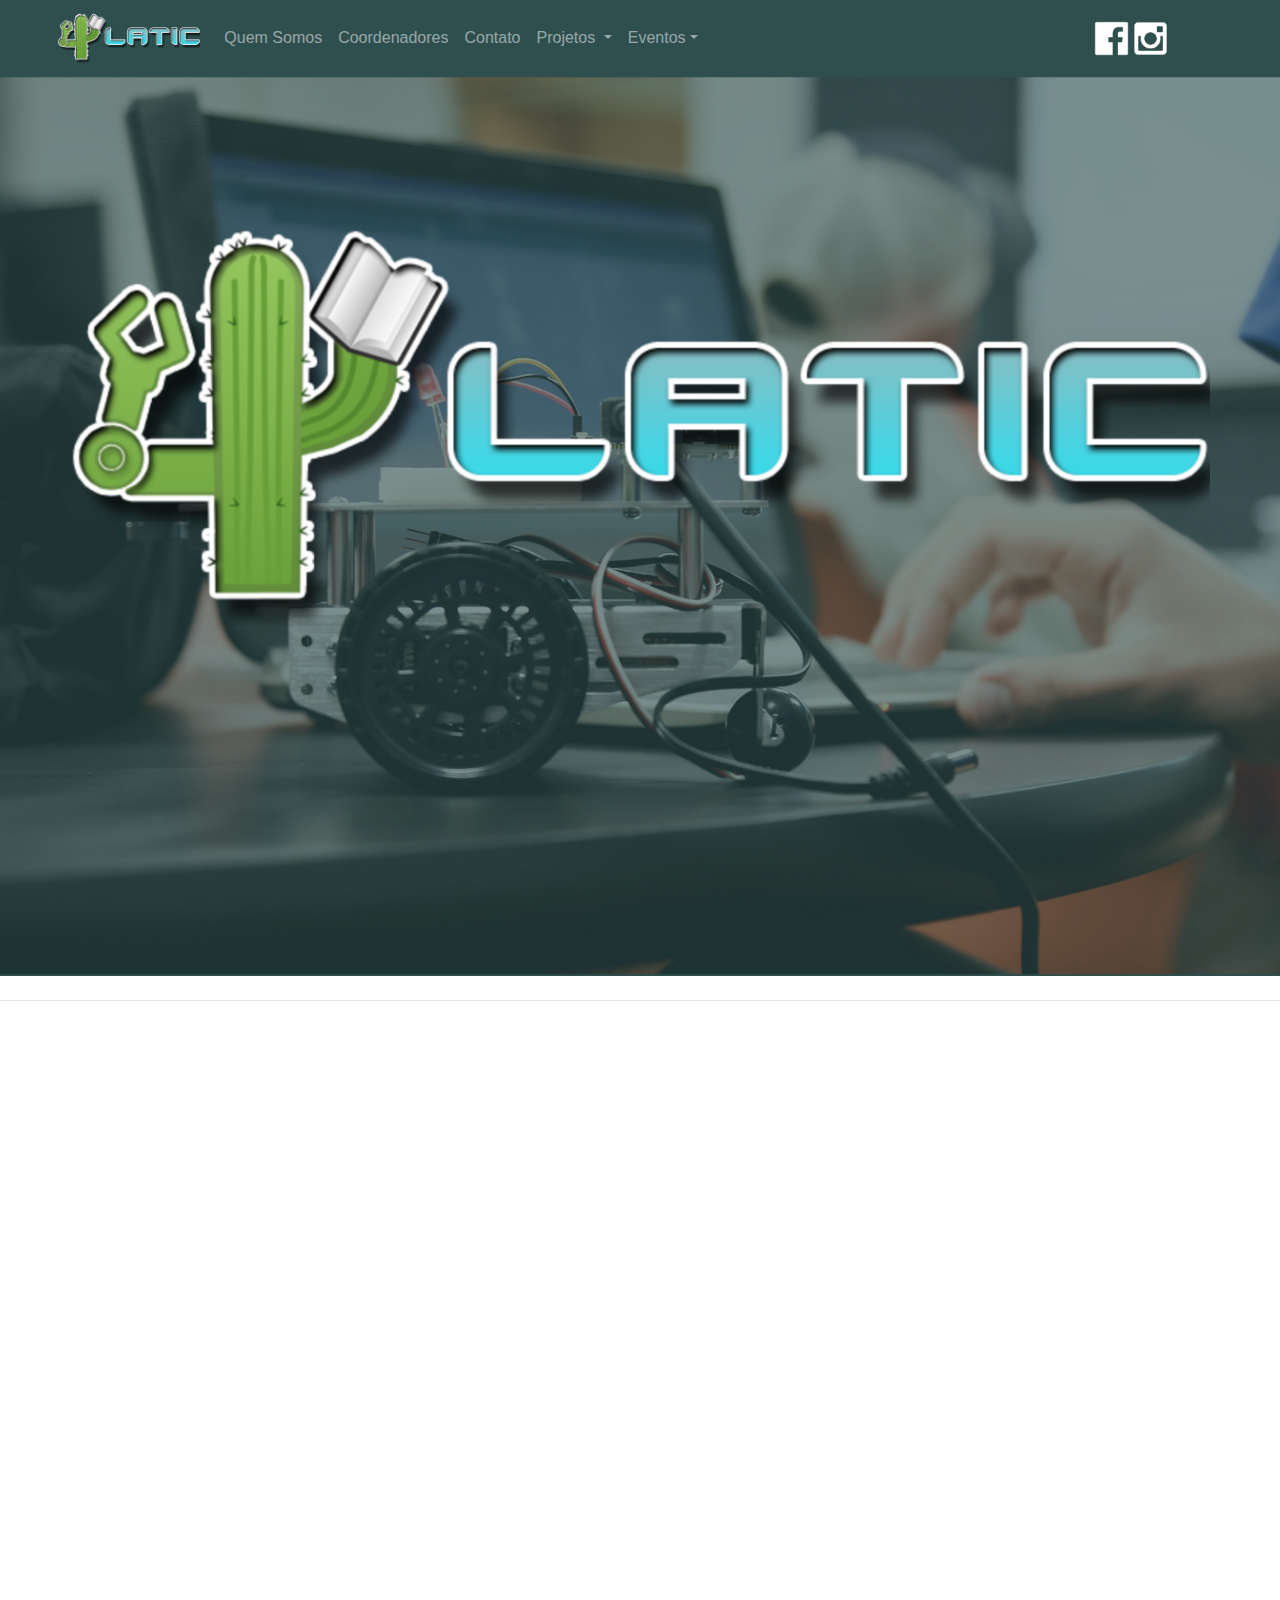
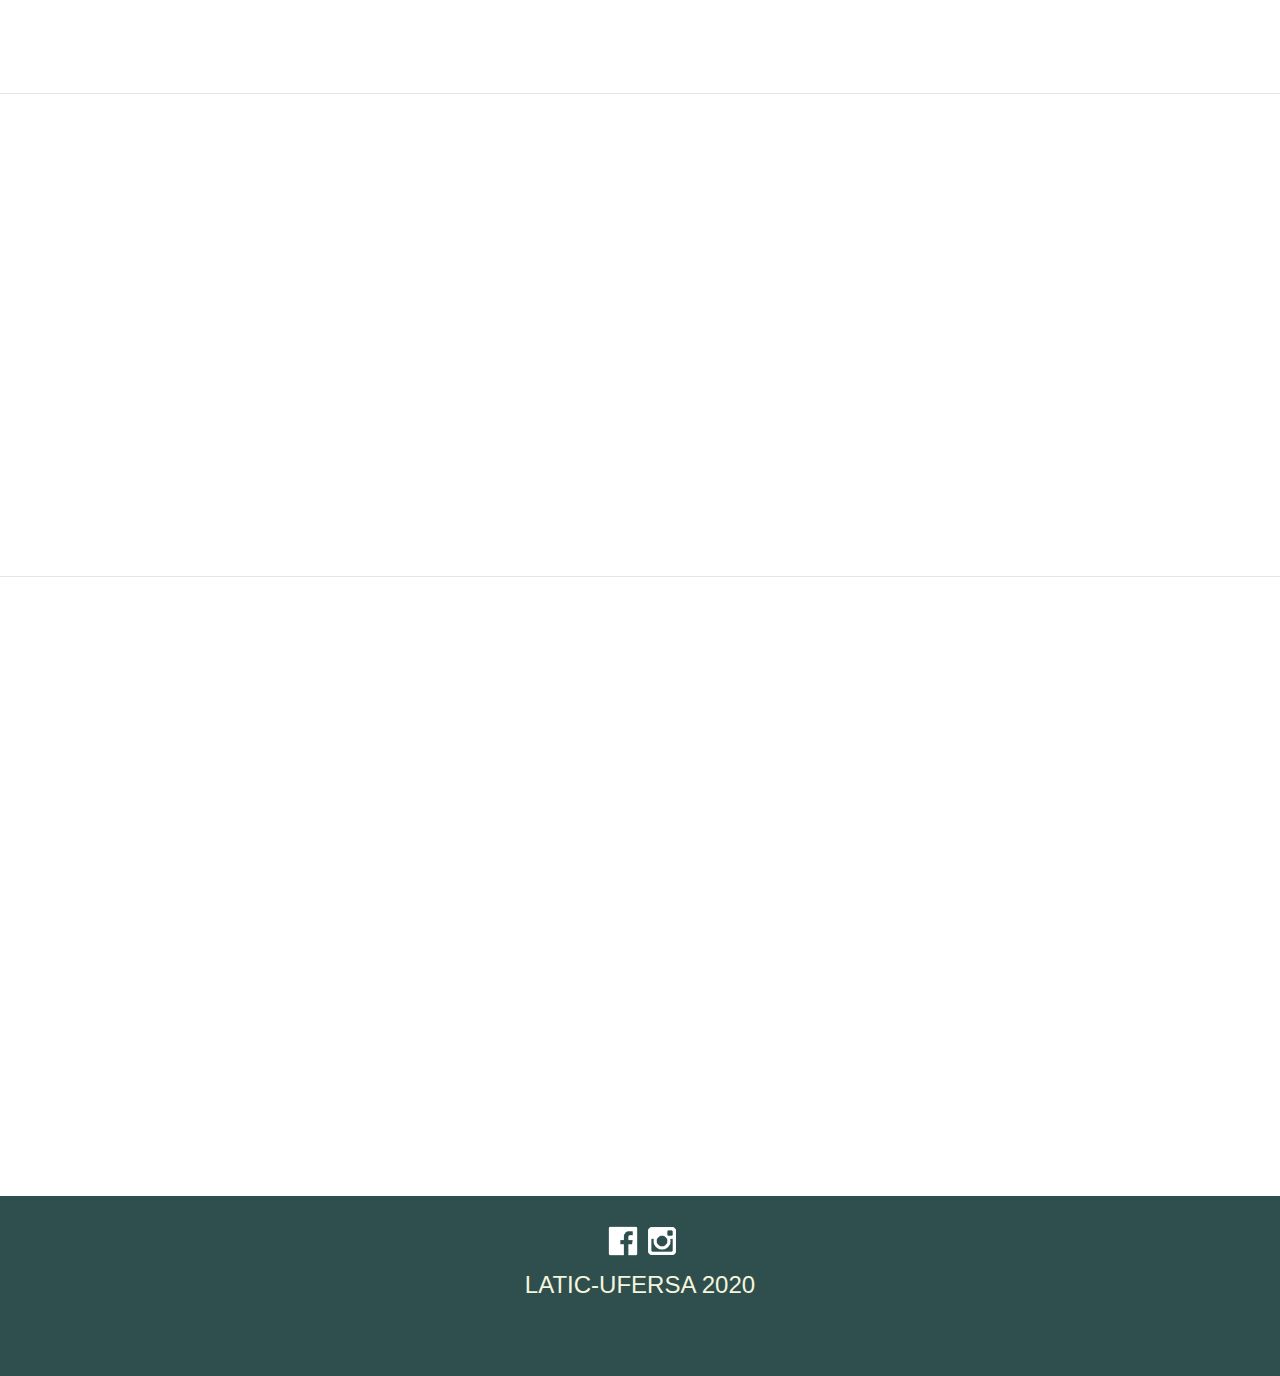
<file: index.html>
<!doctype html>
<html lang="pt-br">
  <head>
    <!-- Required meta tags -->
    <meta charset="utf-8">
    <meta name="viewport" content="width=device-width, initial-scale=1, shrink-to-fit=no">

    <!-- Bootstrap CSS -->
    <link rel="stylesheet" href="css/bootstrap.css" >
    <link rel="stylesheet" href="css/style.css" >
    <!--Fonte-->

    <title>LATIC-UFRSA</title>
  </head>
  <body>
    

                      <!--Menum-->
            <nav class="navbar navbar-expand-lg navbar-dark  sticky-top menu "  style="background-color: #2f4f4f ;">
              <div class="container ">
                <button class="navbar-toggler" type="button" data-toggle="collapse" data-target="#meuNavbar">
                  <samp class="navbar-toggler-icon"></samp>
                </button>
                             
                  <a class="navbar-brand" href="index.html">
                <img src="imagens/logo.png" width="" height="50" alt="">
                </a>
                
                <div class="collapse navbar-collapse " id="meuNavbar">
                  <ul class="navbar-nav mr-auto"> 
                    <li class="nav-item">
                      <a class="nav-link  " href="#quemSomos">Quem Somos</a>
                    </li>
                    <li class="nav-item">
                      <a class="nav-link  " href="#coordenadores">Coordenadores</a>
                    </li>
                    <li class="nav-item">
                      <a class="nav-link   " href="#contato">Contato </a>
                    </li>

                    <li class="nav-item dropdown">

                      <a class="nav-link dropdown-toggle" href="#" id="navbarDropdown" role="button" data-toggle="dropdown" aria-haspopup="true" aria-expanded="false">
                        Projetos
                      </a>

                      <div class="dropdown-menu" aria-labelledby="navbarDropdown">

                        <a class="dropdown-item" href="projetoDePpesquisa.html">Projetos de Pesquisa</a>
                        <div class="dropdown-divider"></div>
                        <a class="dropdown-item" href="ProjetosEProgramasDeExtensao.html">Projetos e Programas de Extensão</a>

                      </div>
                    </li>

                    <li class="nav-item dropdown">

                      <a class="nav-link dropdown-toggle" href="#" id="navbarDropdown" role="button" data-toggle="dropdown" aria-haspopup="true" aria-expanded="false" >Eventos</a>
                      
                      <div class="dropdown-menu" aria-labelledby="navbarDropdown">

                        <a class="dropdown-item" href="WebinarLATIC.html">Webinar LATIC</a>
                        
                        <div class="dropdown-divider"></div>
                        <a class="dropdown-item " href="https://doity.com.br/i-encontro-de-robtica-educacional-do-rn">I Encontro de Robótica Educacional do RN </span></a>
                      </div>

                    </li>
                  </ul>
                  
                </div>

                <div class="redes" >
                    <a href="https://www.facebook.com/latic.ufersa.7"> <img src="imagens/rede/facebook.png" height="35" alt="" style="margin-left: 105px;"></a>
                    <a href="https://www.instagram.com/laticufersa/"> <img src="imagens/rede/instagram.png" height="35" alt=""></a>
                
                  </div>
            </div>
            <hr class="my-4">
            </nav>
              <!--Final Menum-->

              <!--img Principal-->
            <main class="fundoImg" >
                            
              <div class="container ">
                <div class="row d-flex justify-content-center">
                <img src="imagens/logo.png" class="espaco anime img-fluid" height="10" alt="">
              <!--img src="imagens/altaQualidade.png" class="img-fluid trans"  height="20" alt="Imagem responsiva"-->
            </div>
            </div>
          </main>
            
              <!--Slide-->
       <!-- <div id="carousellatic" class=" carousel slide  " style="background-color: #666666;" data-ride="carousel">
          
          <ol class="carousel-indicators">
            <li data-target="#carousellatic" data-slide-to="0" class="active"></li>
            <li data-target="#carousellatic" data-slide-to="1"></li>
            <li data-target="#carousellatic" data-slide-to="2"></li>
          </ol>

          <div class="carousel-inner " align="center">

            <div class="carousel-item active ">
              <img src="imagens/Slide/slide1.jpg" class="img-fluid d-block">
            </div>


            <div class="carousel-caption d-none d-md-block">

              <h3>LATIC-UFRSA</h3>
              <p></p>
            
            </div>

            <div class="carousel-item">
              <img src="imagens/Slide/slide2.jpg"  class="img-fluid d-block">
            </div>

            <div class="carousel-item">
              <img src="imagens/Slide/slide3.jpg" class="img-fluid d-block">
            </div>

          </div>

          <a class="carousel-control-prev" href="#carousellatic" role="button" data-slide="prev">
           
            <span class="carousel-control-prev-icon"></span>
            <span class="sr-only">Anterior</span>
          
          </a>
          <a class="carousel-control-next" href="#carousellatic" role="button" data-slide="next">

            <span class="carousel-control-next-icon "></span>
            <span class="sr-only ">Avançar</span>

          </a>

        </div>
       
   <main> -->
    
        <!--Robotica ecucacional-->
      
      
   <!-- <div class="formatoRoboticaImg">
        <div id="roboticaEd" class=" formatoRobotica container anime  ">
         
          <div class="row ">

            <div class="col-lg-7">
              <H3 align="center">Robótica educacional</H3>
              <p>It is a long established fact that a reader will be distracted by the readable content of a page when looking at its layout. The point of using Lorem Ipsum is that it has a more-or-less normal distribution of letters, as opposed to using 'Content here, content here', making it look like readable English. Many desktop publishing packages and web page editors now use Lorem Ipsum as their default model text, and a search for 'lorem ipsum' will uncover many web sites still in their infancy. Various versions have evolved over the years, sometimes by accident, sometimes on purpose (injected humour and the like).</p>
            </div>

          </div>
          
        </div>
      </div> -->
      

        <hr class="my-4" >

          <!--Quem somos-->
        <div id="quemSomos" class="container anime espacoo ">
          <H3 class=" text-center ">Quem Somos</H3>
          <div class="row my-5 d-flex justify-content-center">

            <div class="col-lg-5 " >
              <a class="d-flex justify-content-center"><img  src="imagens/cactor.png" width="300"/></a>
            </div>
            
            <div class="col-lg-5 my-5 text-center" >
              <p class="text-left">O Laboratório de Tecnologias Educacionais e Assistivas (LATIC) da Universidade Federal Rural do Semi Árido (UFERSA), Centro Multidisciplinar de Angicos (CMA) é parte integrante do Grupo de Estudos e Pesquisas em Educação, Inovação, Tecnologia e Acessibilidade (EITA). Composto por alunos graduandos dos Cursos de Licenciatura em Pedagogia, Licenciatura em Computação e Informática, Bacharelados de Ciência e Tecnologia e Sistemas de Informação da UFERSA, CMA e constitui-se espaço formativo, visando a melhoria na qualidade da aprendizagem e aperfeiçoamento de métodos e processos de ensino, através de reflexões sobre a prática diária, estudos, reflexões e, compartilhamento de experiências e conhecimentos</p>
              <a href="#" class="btn btn-info " data-toggle="modal" data-target="#quemsm">Saiba Mais</a>
            </div>
            
          </div>
        </div>

        <!--Fim quem somos-->

       

        

        <hr class="my-4" >

      <!-- prof-->
        <div class="container anime  my-4" id="coordenadores" >    

          <div>
            <a class="d-flex justify-content-center anime" >
              <h3>Coordenadores</h3>
            </a>
          </div>
          
          <div class="row my-5 d-flex justify-content-center text-center " >
            
            <div class="col-lg-3   ">
              <img class="rounded-circle" src="imagens/Akinara.gif" alt="Generic placeholder image" width="150" height="150"> 
              <h2 >AKYNARA BURLAMAQUI</h2>
              <div class="d-flex justify-content-center mb-5 " >
                <a href="#" class="btn btn-info " data-toggle="modal" data-target="#AKYNARA">Saiba Mais</a>
              </div>
            </div>

            <div class="col-lg-3 ">
               <img class="rounded-circle" src="imagens/Samu.jpg" alt="Generic placeholder image" width="150" height="150"> 
              <h2 >SAMUEL AZEVEDO</h2>
              <div class="d-flex justify-content-center mb-5 " >
                <a href="#" class="btn btn-info " data-toggle="modal" data-target="#SAMUEL">Saiba Mais</a>
              </div>
              
            </div>
          
          </div>
         
        </div> 
        <hr class="my-4" >
        <!--fim-->

        <!--contatos-->

        <div id="contato" class="container anime mt-5">
            <div class="row">
                <div class="col-lg-12 text-center">
                    <h3 class="mb-5 mt-3">Contato</h3>
                </div>
                 
              </div>

              <div class="row">
                <div class="col-lg-5">
                  
                  <div class="row">
                    <div class="col-2 ">
                      <img src="imagens/Contatos/4202011emailgmaillogomailsocialsocialmedia-115677_115624.svg" alt="e-mail" width="50" class="rounded mx-auto d-block img-fluid">
                    </div>
    
                    <div class="col-lg-2">
                      <h4>latic.ufersa@gmail.com</h4>
                    </div>
                  </div>
    
                  <div class="row ">
                    <div class="col-2 ">
                      <img src="imagens/Contatos/tele.svg" alt="" width="50">
    
                    </div>
                    <div class="col-lg-8">
                      <h4>Telefone: (84) 3317-8224 </h4>
                      <h5 class="ml-2"> Ramal: 2036</h5>
                    </div>
                    
                  </div>
    
                  <div class="row">
                    <div class="col-2">
                      <img src="imagens/Contatos/map2.svg" alt="" width="50">
    
                    </div>
    
                    <div class="col-lg-8">
                      <h4>                  
                        R. Gamaliel Martins Bezerra </h4>
                        <h5> Angicos - RN 59515-000</h5>
                      
                    </div>
                  </div>
                </div>

                <div class="col-lg ">
                  <div class="mapWrapper">
                    <div class="overlay" onClick="style.pointerEvents='none'"></div>
                    <iframe src="https://www.google.com/maps/embed?pb=!1m18!1m12!1m3!1d3970.402069532674!2d-36.61250628523349!3d-5.6548362959008935!2m3!1f0!2f0!3f0!3m2!1i1024!2i768!4f13.1!3m3!1m2!1s0x7b0fe20c0068be9%3A0x734932d99713ccfc!2sR.%20Gamaliel%20Martins%20Bezerra%2C%20Angicos%20-%20RN%2C%2059515-000!5e0!3m2!1spt-BR!2sbr!4v1593023055414!5m2!1spt-BR!2sbr" width="800" height="600" frameborder="0" style="border:0;" allowfullscreen="" aria-hidden="false" tabindex="0"></iframe>                  </div> <!-- end .mapWrapper-->
                </div>

              </div>

              

              
              

        </div>

        <!--Fim contatos-->
        
      <!--Roda pé-->
     <footer class="rodape">
      
       <div class="logoRoda " align="center">
         <a href="https://www.facebook.com/latic.ufersa.7"> <img src="imagens/rede/facebook.png" alt=""></a>
         <a href="https://www.instagram.com/laticufersa/"> <img src="imagens/rede/instagram.png" alt=""></a>
          <h4 >LATIC-UFERSA  2020 </h4>
       </div>

     </footer>
     <!--Fim do roda pé-->
    
     <!-- Modal -->

     <!--Quem Somos-->
     <div class="modal fade" id="quemsm" tabindex="-1" role="dialog"> 
       <div class="modal-dialog modal-lg" role="document">
         <div class="modal-content">

          <div class="modal-header ">
            <h5 class="modal-title ">Quem Somos</h5>
            <button type="button" class="close" data-dismiss="modal">
              <span>&times;</span>
            </button>
          </div>

          <div class="modal-body">
            <p class="text-justify">O Laboratório de Tecnologias Educacionais e Assistivas (LATIC) da Universidade Federal Rural do Semi Árido (UFERSA), Centro Multidisciplinar de Angicos (CMA) é parte integrante do Grupo de Estudos e Pesquisas em Educação, Inovação, Tecnologia e Acessibilidade (EITA). Composto por alunos graduandos dos Cursos de Licenciatura em Pedagogia, Licenciatura em Computação e Informática, Bacharelados de Ciência e Tecnologia e Sistemas de Informação da UFERSA, CMA e constitui-se espaço formativo, visando a melhoria na qualidade da aprendizagem e aperfeiçoamento de métodos e processos de ensino, através de reflexões sobre a prática diária, estudos, reflexões e, compartilhamento de experiências e conhecimentos. Nosso laboratório nasce de uma abordagem interdisciplinar, articulando pesquisas nas áreas de Educação, Computação, Informática e Engenharia e tem como objeto de investigação as tecnologias digitais da informação e comunicação nos processos de ensino e de aprendizagem, em seus diferentes níveis e modalidades (desde a Educação Infantil a Ensino Universitário), direcionando suas ações em torno de estudos acerca da aquisição das linguagens midiáticas e tecnológicas em um contexto criativo, de inovação e de acessibilidade, reconhecendo a integralidade e protagonismo dos  educandos e suas  diversidades (físicas, mentais, sociais, econômicas e culturais),as quais compõem os espaços educativos e público investigado. O LATIC abarca projetos de pesquisa e extensão que atende, em especial, o município de Angicos e as cidades adjacentes contando com a parceria das respectivas prefeituras e secretarias de educação, professores, bem como pesquisadores de outros laboratórios parceiros, como a rede de laboratórios NatalNet, Laboratório TEAM e LAR da Universidade Federal do Rio Grande do Norte (UFRN).
            </p>

          </div>

          <div class="modal-footer">
            <button type="button" class="btn btn-danger" data-dismiss="modal">Fechar</button>
          </div>

         </div>
       </div>
     </div>

      <!--Fim Quem Somos-->

       <!--Fundadores--> 
       <!--Akinara-->    
     <div class="modal fade" id="AKYNARA" tabindex="-1" role="dialog"> 
      <div class="modal-dialog modal-ls" role="document">
        <div class="modal-content">
         <div class="modal-header ">
           <h5 class="modal-title ">AKYNARA BURLAMAQUI</h5>
           <button type="button" class="close" data-dismiss="modal">
             <span>&times;</span>
           </button>
         </div>

         <div class="modal-body">

           <div class="row">

            <div class=" col text-center">
               <img class="rounded-circle mb-3" src="imagens/Akinara.gif" alt="Generic placeholder image" width="150" height="150"> 
               <h5>AKYNARA BURLAMAQUI</h5>
               <p class="text-left">
                Pedagoga (Centro de Educação, UFRN, 2002). Mestre em Educação pelo Programa de Pós Graduação em Educação da UFRN (2010). Doutora em Educação pelo Programa de Pós Graduação em Educação da UFRN (2014) .Professora Adjunta da Universidade Federal Rural do Semi-Árido (UFERSA, Centro Multidisciplinar de Angicos). Professora do Programa de Pós-Graduação em Inovação em Tecnologias Educacionais (IMD- UFRN). Coordenadora do Laboratório de Tecnologias da Informação e Comunicação Aplicadas ao Contexto Educacional (LATIC - UFERSA, Angicos). Líder do grupo de Estudos e Pesquisa em Educação, Inovação, Tecnologias e Acessibilidade (EITA). Docente orientadora do Programa de Residência Pedagógica em LCI, UFERSA, Angicos. Vice-coordenadora do Curso de Pedagogia (UFERSA, Angicos). Participa como pesquisadora do Laboratório de Tecnologias Educacionais, Assistivas e Multimídia (Npiti, IMD, UFRN). Participa de projetos de pesquisa / extensão envolvendo Robótica Educacional, Infância, Educação e Mídia, Inclusão Digital, Formação de Professores para uso das TIC.
              </p>

            </div>
          </div>
         </div>

         <div class="modal-footer">
           <button type="button" class="btn btn-danger" data-dismiss="modal">Fechar</button>
         </div>

        </div>
      </div>
    </div>

    <!--Samuel-->
    <div class="modal fade" id="SAMUEL" tabindex="-1" role="dialog"> 
      <div class="modal-dialog modal-ls" role="document">
        <div class="modal-content">
         <div class="modal-header ">
           <h5 class="modal-title ">SAMUEL AZEVEDO</h5>
           <button type="button" class="close" data-dismiss="modal">
             <span>&times;</span>
           </button>
         </div>

         <div class="modal-body">

           <div class="row">

              <div class="col text-center">

              <img class="rounded-circle mb-3" src="imagens/Samu.jpg" alt="Generic placeholder image" width="150" height="150"> 
              <h5>SAMUEL AZEVEDO</h5>
              <p class="text-left">
                Cursou Bacharelado em Ciências da Computação pela Universidade Federal do Rio Grande do Norte (2004) e mestrado em Sistemas e Computação pela Universidade Federal do Rio Grande do Norte (2007). Em 2012 defendeu doutorado no Programa de Pós-graduação em Engenharia Elétrica e de Computação pela UFRN. Tem experiência na área de Ciência da Computação, com ênfase em Inteligência Artificial e Engenharia de Software, atuando principalmente nos seguintes temas: TVDI, Middleware, Engenharia de Software, Criptologia, Ambientes Virtuais Compartilhados, Processamento Digital de Imagens, Sistemas Multi-Agentes, Robótica na Educação e Jogos. Professor da Universidade Federal do Semi-árido - UFERSA, no campus de Angicos-RN, atua como professor/pesquisador/extensionista na Universidade Federal Rural do Semi-árido - UFERSA. Entre agosto/2016 e julho/2017 fez pós-doutorado em Sistemas e Computação com um projeto de Robótica Educacional no DIMAp, UFRN.
              </p>

            </div>
           </div>
         </div>

         <div class="modal-footer">

           <button type="button" class="btn btn-danger" data-dismiss="modal">Fechar</button>

         </div>
        </div>
      </div>
    </div>

    </div>

    <!-- Optional JavaScript -->
    <!-- jQuery first, then Popper.js, then Bootstrap JS -->
    <script src="js/jquery.js" ></script>
    <script src="js/app.js"></script>
    <script src="js/popper.js" ></script>
    <script src="js/bootstrap.js" ></script>
  </body>
</html>
</file>
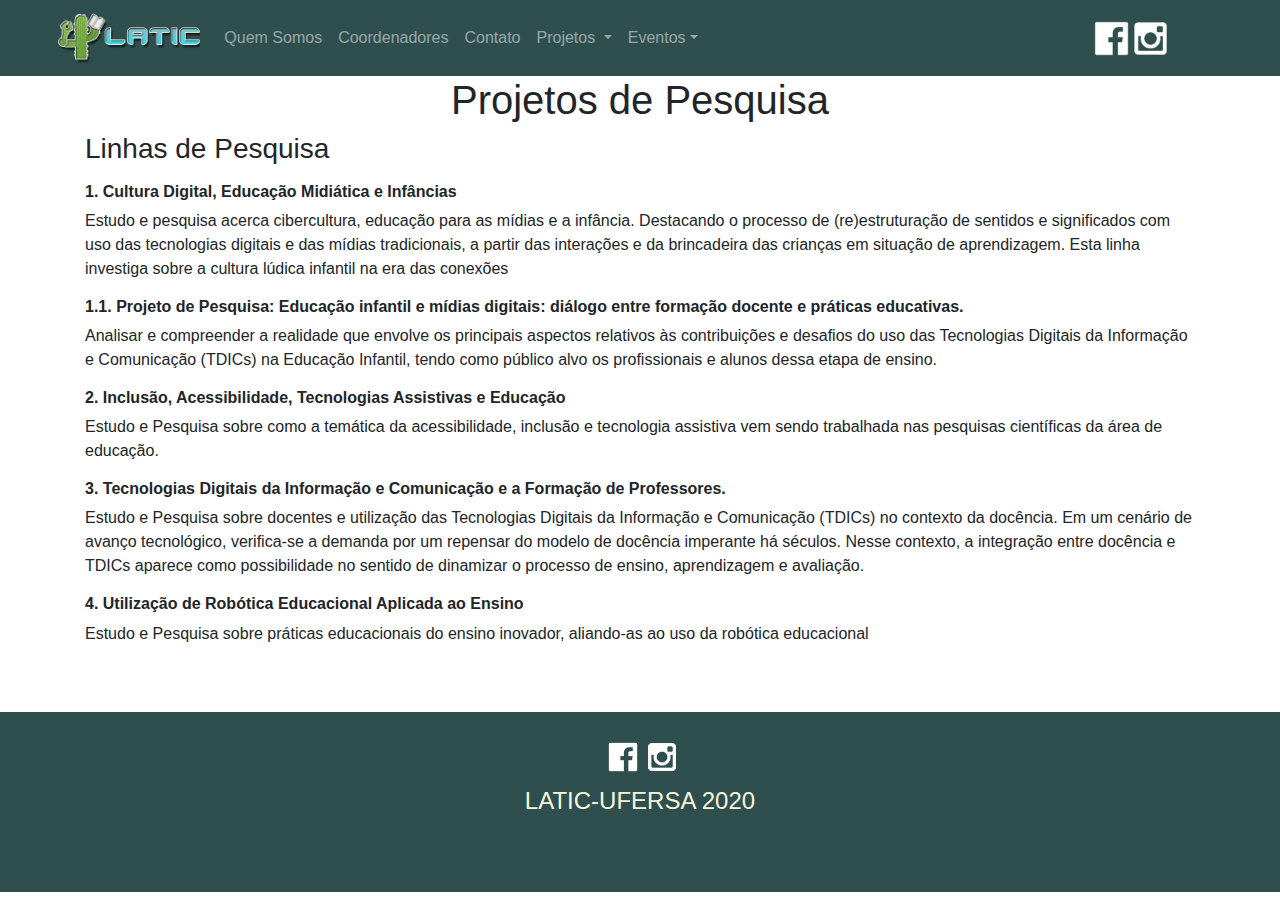
<file: projetoDePpesquisa.html>
<!doctype html>
<html lang="pt-br">
  <head>
    <!-- Required meta tags -->
    <meta charset="utf-8">
    <meta name="viewport" content="width=device-width, initial-scale=1, shrink-to-fit=no">

    <!-- Bootstrap CSS -->
    <link rel="stylesheet" href="css/bootstrap.css" >
    <link rel="stylesheet" href="css/style.css" >
    <!--Fonte-->

    <title>LATIC-UFRSA</title>
  </head>
  <body>
    

                      <!--Menum-->
            <nav class="navbar navbar-expand-lg navbar-dark  sticky-top menu " style="background-color: #2f4f4f ;">
              <div class="container ">
                <button class="navbar-toggler" type="button" data-toggle="collapse" data-target="#meuNavbar">
                  <samp class="navbar-toggler-icon"></samp>
                </button>
                             
                  <a class="navbar-brand" href="index.html">
                <img src="imagens/logo.png" width="" height="50" alt="">
                </a>
                
                <div class="collapse navbar-collapse " id="meuNavbar">
                  <ul class="navbar-nav mr-auto"> 
                    <li class="nav-item">
                      <a class="nav-link  " href="index.html#quemSomos">Quem Somos</a>
                    </li>
                    <li class="nav-item">
                      <a class="nav-link  " href="index.html#coordenadores">Coordenadores</a>
                    </li>
                    <li class="nav-item">
                      <a class="nav-link   " href="index.html#contato">Contato </a>
                    </li>

                    <li class="nav-item dropdown">

                      <a class="nav-link dropdown-toggle" href="#" id="navbarDropdown" role="button" data-toggle="dropdown" aria-haspopup="true" aria-expanded="false">
                        Projetos
                      </a>

                      <div class="dropdown-menu" aria-labelledby="navbarDropdown">

                        <a class="dropdown-item" href="projetoDePpesquisa.html">Projetos de Pesquisa</a>
                        <div class="dropdown-divider"></div>
                        <a class="dropdown-item" href="ProjetosEProgramasDeExtensao.html">Projetos e Programas de Extensão</a>

                      </div>
                    </li>

                    <li class="nav-item dropdown">

                      <a class="nav-link dropdown-toggle" href="#" id="navbarDropdown" role="button" data-toggle="dropdown" aria-haspopup="true" aria-expanded="false" >Eventos</a>
                      
                      <div class="dropdown-menu" aria-labelledby="navbarDropdown">

                        <a class="dropdown-item" href="WebinarLATIC.html">Webinar LATIC</a>
                        
                        <div class="dropdown-divider"></div>
                        <a class="dropdown-item " href="https://doity.com.br/i-encontro-de-robtica-educacional-do-rn">I Encontro de Robótica Educacional do RN </span></a>
                      </div>

                    </li>
                  </ul>
                  
                </div>

                <div class="redes">
                    <a href="https://www.facebook.com/latic.ufersa.7"> <img src="imagens/rede/facebook.png" height="35" alt="" style="margin-left: 105px;"></a>
                    <a href="https://www.instagram.com/laticufersa/"> <img src="imagens/rede/instagram.png" height="35" alt=""></a>
                
                  </div>
            </div>
            <hr class="my-4">
            </nav>
              <!--Final Menum-->

              <!--img Principal-->
           
            

        <!--projeto de pesquisa-->
        <div class=" container">
          <h1 class="text-center">Projetos de Pesquisa</h1>
          <div class="row">
    
           <div class="col">
            <h3 class="mb-3">Linhas de Pesquisa</h3>
   
            <h6> <b> 1. Cultura Digital, Educação Midiática e Infâncias</b></h6>
            <p>Estudo e pesquisa acerca cibercultura, educação para as mídias e a infância. Destacando o processo de (re)estruturação de sentidos e significados com uso das tecnologias digitais e das mídias tradicionais, a partir das interações e da brincadeira das crianças em situação de aprendizagem. Esta linha investiga sobre a cultura lúdica infantil na era das conexões</p>
   
            <h6><b> 1.1. Projeto de Pesquisa: Educação infantil e mídias digitais: diálogo entre formação docente e práticas educativas.</b></h6>
           <p>Analisar e compreender a realidade que envolve os principais aspectos relativos às contribuições e desafios do uso das Tecnologias Digitais da Informação e Comunicação (TDICs) na Educação Infantil, tendo como público alvo os profissionais e alunos dessa etapa de ensino.</p>
   
           <h6><b>2. Inclusão, Acessibilidade, Tecnologias Assistivas e Educação</b></h6>
           <p>Estudo e Pesquisa sobre como a temática da  acessibilidade, inclusão e tecnologia assistiva vem sendo trabalhada nas pesquisas científicas da área de educação.</p>
   
           <h6><b> 3. Tecnologias Digitais da Informação e Comunicação e a Formação de Professores.</b></h6>
           <p>Estudo e Pesquisa sobre docentes e utilização das Tecnologias Digitais da Informação e Comunicação (TDICs) no contexto da docência. Em um cenário de avanço tecnológico, verifica-se a demanda por um repensar do modelo de docência imperante há séculos. Nesse contexto, a integração entre docência e TDICs aparece como possibilidade no sentido de dinamizar o processo de ensino, aprendizagem e avaliação.</p>
   
           <h6><b> 4. Utilização de Robótica Educacional Aplicada ao Ensino</b></h6>
           <p>Estudo e Pesquisa sobre práticas educacionais do ensino inovador, aliando-as ao uso da robótica educacional</p>
    
           </div>

          </div>

       </div>
       
        
      <!--Roda pé-->
     <footer class="rodape">
      
       <div class="logoRoda " align="center">
         <a href="https://www.facebook.com/latic.ufersa.7"> <img src="imagens/rede/facebook.png" alt=""></a>
         <a href="https://www.instagram.com/laticufersa/"> <img src="imagens/rede/instagram.png" alt=""></a>
          <h4 >LATIC-UFERSA  2020 </h4>
       </div>

     </footer>
     <!--Fim do roda pé-->
    
   
    </div>

    <!-- Optional JavaScript -->
    <!-- jQuery first, then Popper.js, then Bootstrap JS -->
    <script src="js/jquery.js" ></script>
    <script src="js/app.js"></script>
    <script src="js/popper.js" ></script>
    <script src="js/bootstrap.js" ></script>
  </body>
</html>
</file>
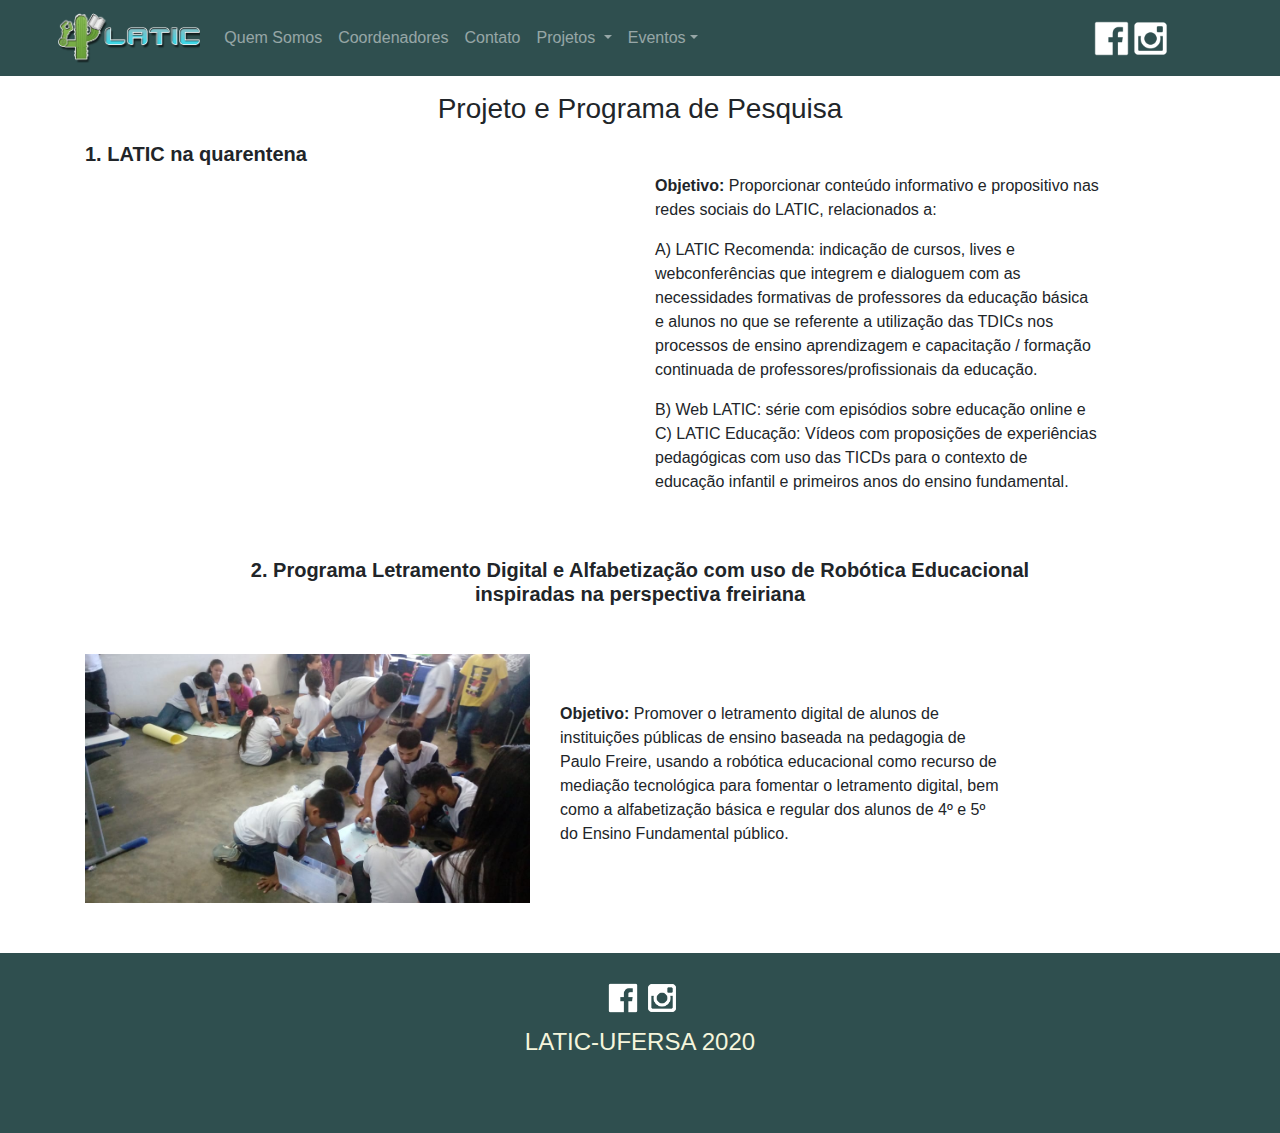
<file: ProjetosEProgramasDeExtensao.html>
<!doctype html>
<html lang="pt-br">
  <head>
    <!-- Required meta tags -->
    <meta charset="utf-8">
    <meta name="viewport" content="width=device-width, initial-scale=1, shrink-to-fit=no">

    <!-- Bootstrap CSS -->
    <link rel="stylesheet" href="css/bootstrap.css" >
    <link rel="stylesheet" href="css/style.css" >
    <!--Fonte-->

    <title>LATIC-UFRSA</title>
  </head>
  <body>
    

                      <!--Menum-->
            <nav class="navbar navbar-expand-lg navbar-dark  sticky-top menu " style="background-color: #2f4f4f ;">
              <div class="container ">
                <button class="navbar-toggler" type="button" data-toggle="collapse" data-target="#meuNavbar">
                  <samp class="navbar-toggler-icon"></samp>
                </button>
                             
                  <a class="navbar-brand" href="index.html">
                <img src="imagens/logo.png" width="" height="50" alt="">
                </a>
                
                <div class="collapse navbar-collapse " id="meuNavbar">
                  <ul class="navbar-nav mr-auto"> 
                    <li class="nav-item">
                      <a class="nav-link  " href="index.html#quemSomos">Quem Somos</a>
                    </li>
                    <li class="nav-item">
                      <a class="nav-link  " href="index.html#coordenadores">Coordenadores</a>
                    </li>
                    <li class="nav-item">
                      <a class="nav-link   " href="index.html#contato">Contato </a>
                    </li>

                    <li class="nav-item dropdown">

                      <a class="nav-link dropdown-toggle" href="#" id="navbarDropdown" role="button" data-toggle="dropdown" aria-haspopup="true" aria-expanded="false">
                        Projetos
                      </a>

                      <div class="dropdown-menu" aria-labelledby="navbarDropdown">

                        <a class="dropdown-item" href="projetoDePpesquisa.html">Projetos de Pesquisa</a>
                        <div class="dropdown-divider"></div>
                        <a class="dropdown-item" href="ProjetosEProgramasDeExtensao.html">Projetos e Programas de Extensão</a>

                      </div>
                    </li>

                    <li class="nav-item dropdown">

                      <a class="nav-link dropdown-toggle" href="#" id="navbarDropdown" role="button" data-toggle="dropdown" aria-haspopup="true" aria-expanded="false" >Eventos</a>
                      
                      <div class="dropdown-menu" aria-labelledby="navbarDropdown">

                        <a class="dropdown-item" href="WebinarLATIC.html">Webinar LATIC</a>
                        
                        <div class="dropdown-divider"></div>
                        <a class="dropdown-item " href="https://doity.com.br/i-encontro-de-robtica-educacional-do-rn">I Encontro de Robótica Educacional do RN </span></a>
                      </div>

                    </li>
                  </ul>
                  
                </div>

                <div class="redes">
                    <a href="https://www.facebook.com/latic.ufersa.7"> <img src="imagens/rede/facebook.png" height="35" alt="" style="margin-left: 105px;"></a>
                    <a href="https://www.instagram.com/laticufersa/"> <img src="imagens/rede/instagram.png" height="35" alt=""></a>
                
                  </div>
            </div>
            <hr class="my-4">
            </nav>
              <!--Final Menum-->

              <!--img Principal-->
           
            

        <!--projeto de pesquisa-->
        <div class=" container">
          <h3 class="text-center mb-3 mt-3">Projeto e Programa de Pesquisa</h3>
          <h5> <b> 1. LATIC na quarentena</b></h5>
          <div class="row">
    
            <div class="col-lg-6 embed-responsive embed-responsive-16by9">
                <iframe width="560" height="315" src="https://www.youtube.com/embed/iUV-0ASbCro" frameborder="0" allow="accelerometer; autoplay; encrypted-media; gyroscope; picture-in-picture" allowfullscreen></iframe>

            </div>
           <div class="col-lg-5  ">
            <p><b>Objetivo:</b> Proporcionar conteúdo informativo e propositivo nas redes sociais do LATIC, relacionados a: </p> 
            <p>A) LATIC Recomenda: indicação de cursos, lives e webconferências que integrem e dialoguem com as necessidades formativas de professores da educação básica e alunos no que se referente a utilização das TDICs nos processos de ensino aprendizagem e capacitação / formação continuada de professores/profissionais da educação.</p>
            <p> B) Web LATIC: série com episódios sobre educação online e C) LATIC Educação:  Vídeos com proposições de experiências pedagógicas com uso das TICDs para o contexto de educação infantil e primeiros anos do ensino fundamental.</p>
  
     
           </div>

          </div>
          <h5 class="text-center mt-5 mb-5"> <b> 2. Programa Letramento Digital e Alfabetização  com uso de Robótica Educacional <br> inspiradas na perspectiva freiriana</b></h5>
          <div class="row">
              <div class="col-lg-5">
                  <img class="img-fluid" src="imagens/ltra.jpg" width="3000vh" alt="">
              </div>
              <div class="col-lg-5 mt-5">
                <p><b>Objetivo:</b> Promover o letramento digital de alunos de instituições públicas de ensino baseada na pedagogia de Paulo Freire, usando a robótica educacional como recurso de mediação tecnológica para fomentar o letramento digital, bem como a alfabetização básica e regular dos alunos de 4º e 5º do Ensino Fundamental público. </p>
              </div>
          </div>

       </div>
       
        
      <!--Roda pé-->
     <footer class="rodape">
      
       <div class="logoRoda " align="center">
         <a href="https://www.facebook.com/latic.ufersa.7"> <img src="imagens/rede/facebook.png" alt=""></a>
         <a href="https://www.instagram.com/laticufersa/"> <img src="imagens/rede/instagram.png" alt=""></a>
          <h4 >LATIC-UFERSA  2020 </h4>
       </div>

     </footer>
     <!--Fim do roda pé-->
    
   
    </div>

    <!-- Optional JavaScript -->
    <!-- jQuery first, then Popper.js, then Bootstrap JS -->
    <script src="js/jquery.js" ></script>
    <script src="js/app.js"></script>
    <script src="js/popper.js" ></script>
    <script src="js/bootstrap.js" ></script>
  </body>
</html>
</file>
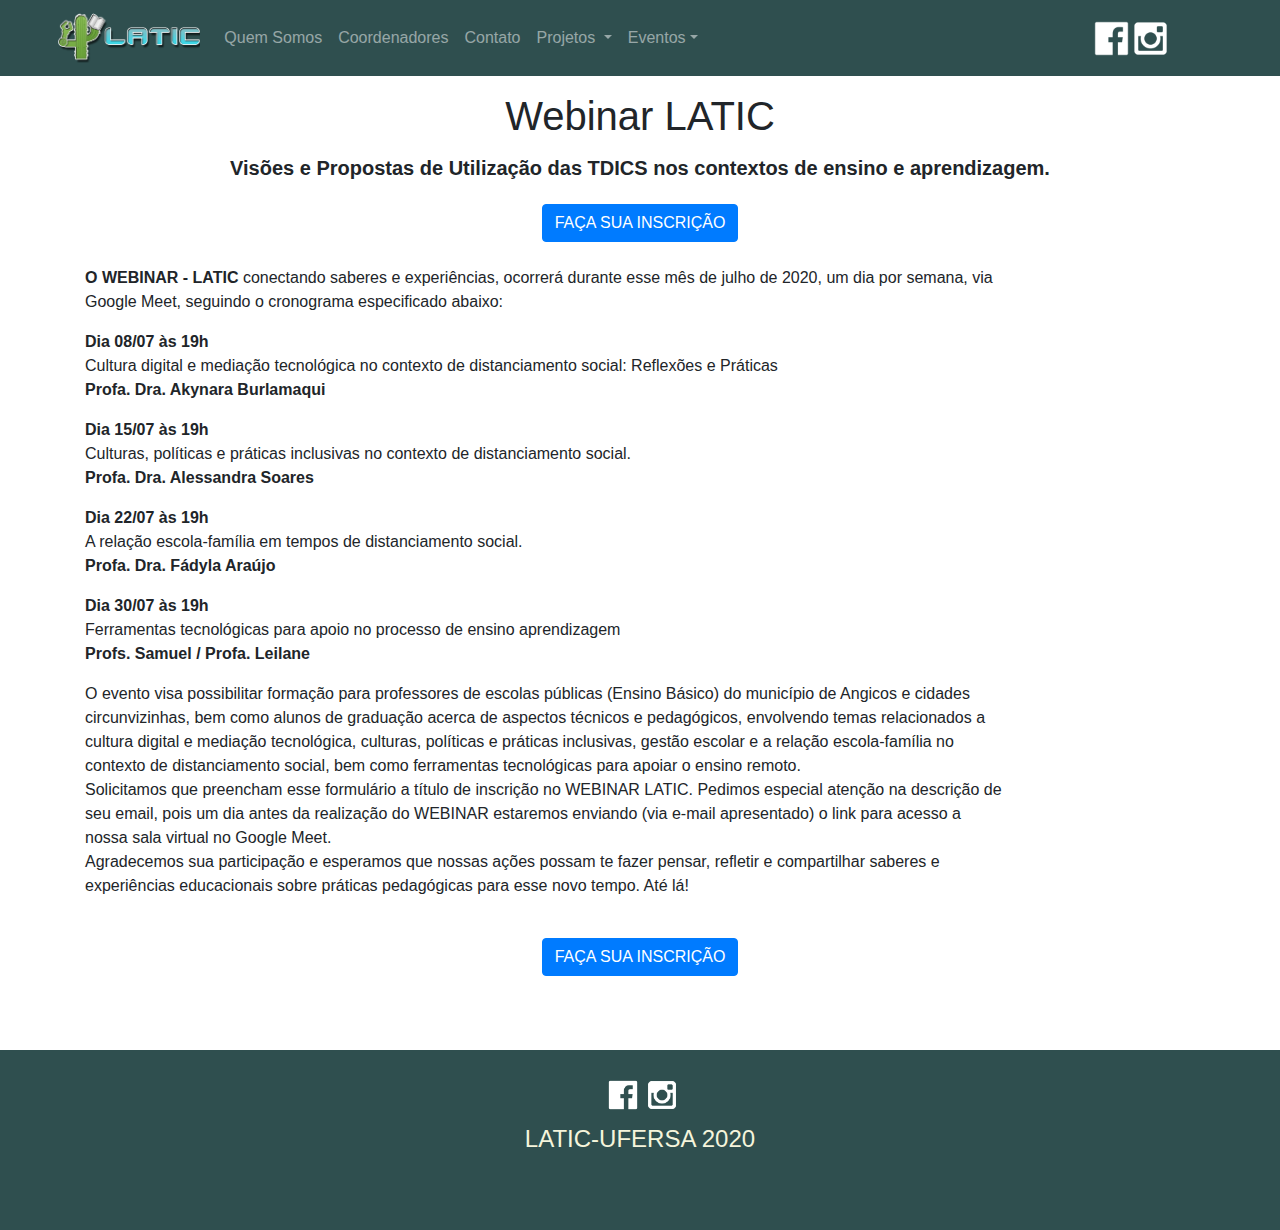
<file: WebinarLATIC.html>
<!doctype html>
<html lang="pt-br">
  <head>
    <!-- Required meta tags -->
    <meta charset="utf-8">
    <meta name="viewport" content="width=device-width, initial-scale=1, shrink-to-fit=no">

    <!-- Bootstrap CSS -->
    <link rel="stylesheet" href="css/bootstrap.css" >
    <link rel="stylesheet" href="css/style.css" >
    <!--Fonte-->

    <title>LATIC-UFRSA</title>
  </head>
  <body>
    

                      <!--Menum-->
            <nav class="navbar navbar-expand-lg navbar-dark  sticky-top menu " style="background-color: #2f4f4f ;">
              <div class="container ">
                <button class="navbar-toggler" type="button" data-toggle="collapse" data-target="#meuNavbar">
                  <samp class="navbar-toggler-icon"></samp>
                </button>
                             
                  <a class="navbar-brand" href="index.html">
                <img src="imagens/logo.png" width="" height="50" alt="">
                </a>
                
                <div class="collapse navbar-collapse " id="meuNavbar">
                  <ul class="navbar-nav mr-auto"> 
                    <li class="nav-item">
                      <a class="nav-link  " href="index.html#quemSomos">Quem Somos</a>
                    </li>
                    <li class="nav-item">
                      <a class="nav-link  " href="index.html#coordenadores">Coordenadores</a>
                    </li>
                    <li class="nav-item">
                      <a class="nav-link   " href="index.html#contato">Contato </a>
                    </li>

                    <li class="nav-item dropdown">

                      <a class="nav-link dropdown-toggle" href="#" id="navbarDropdown" role="button" data-toggle="dropdown" aria-haspopup="true" aria-expanded="false">
                        Projetos
                      </a>

                      <div class="dropdown-menu" aria-labelledby="navbarDropdown">

                        <a class="dropdown-item" href="projetoDePpesquisa.html">Projetos de Pesquisa</a>
                        <div class="dropdown-divider"></div>
                        <a class="dropdown-item" href="ProjetosEProgramasDeExtensao.html">Projetos e Programas de Extensão</a>

                      </div>
                    </li>

                    <li class="nav-item dropdown">

                      <a class="nav-link dropdown-toggle" href="#" id="navbarDropdown" role="button" data-toggle="dropdown" aria-haspopup="true" aria-expanded="false" >Eventos</a>
                      
                      <div class="dropdown-menu" aria-labelledby="navbarDropdown">

                        <a class="dropdown-item" href="WebinarLATIC.html">Webinar LATIC</a>
                        
                        <div class="dropdown-divider"></div>
                        <a class="dropdown-item " href="https://doity.com.br/i-encontro-de-robtica-educacional-do-rn">I Encontro de Robótica Educacional do RN </span></a>
                      </div>

                    </li>
                  </ul>
                  
                </div>

                <div class="redes">
                    <a href="https://www.facebook.com/latic.ufersa.7"> <img src="imagens/rede/facebook.png" height="35" alt="" style="margin-left: 105px;"></a>
                    <a href="https://www.instagram.com/laticufersa/"> <img src="imagens/rede/instagram.png" height="35" alt=""></a>
                
                  </div>
            </div>
            <hr class="my-4">
            </nav>
              <!--Final Menum-->

              <!--img Principal-->
           
            

        <!--projeto de pesquisa-->
        <div class=" container">
          <h1 class="text-center mb-3 mt-3">Webinar LATIC </h1>
          <h5 class="text-center mb-4"> <b> Visões e Propostas de Utilização das TDICS nos contextos de ensino e aprendizagem.</b></h5>
          <div class="text-center my-4">
            <a href="https://docs.google.com/forms/d/e/1FAIpQLSdYkD04AAG94q8RWYz-OykZdGo9r2fG4udgAXqEnw4svWa78g/viewform" type="button" class="btn btn-primary "> FAÇA SUA INSCRIÇÃO</a>

        </div>
          <div class="row">
              <div class="col-10">
                
                  <p><b>O WEBINAR - LATIC </b> conectando saberes e experiências, ocorrerá durante esse mês de julho de 2020, um dia por semana, via Google Meet, seguindo o cronograma especificado abaixo: <br>
                    
                   <p><b> Dia 08/07 às 19h</b> <br>
                    Cultura digital e mediação tecnológica no contexto de distanciamento social: Reflexões e Práticas
                    <br> <b>Profa. Dra.  Akynara Burlamaqui</b></p>
                    
                    
                   <p><b> Dia 15/07 às 19h </b><br>
                    Culturas, políticas e práticas inclusivas no contexto de distanciamento social.
                   <br> <b> Profa. Dra. Alessandra Soares </b> </p>
                    
                    
                   <p> <b> Dia 22/07 às 19h </b><br>
                    A relação escola-família em tempos de distanciamento social. <br>
                    <b> Profa. Dra. Fádyla Araújo</b></p>
                    
                    
                   <p> <b> Dia 30/07 às 19h </b> <br>
                    Ferramentas tecnológicas para apoio no processo de ensino aprendizagem <br>
                    <b> Profs. Samuel / Profa. Leilane</b></p>
                    
                    
                    O evento visa  possibilitar formação para professores de escolas públicas (Ensino Básico) do município de Angicos e cidades circunvizinhas, bem como alunos de graduação acerca de aspectos técnicos e pedagógicos, envolvendo temas relacionados a cultura digital e mediação tecnológica, culturas, políticas e práticas inclusivas, gestão escolar e a relação escola-família no contexto de distanciamento social, bem como ferramentas tecnológicas para apoiar o ensino remoto. <br>
                    
                    Solicitamos que preencham esse formulário a título de inscrição no WEBINAR LATIC. Pedimos especial atenção na descrição de seu email, pois um dia antes da realização do WEBINAR estaremos enviando (via e-mail apresentado)  o link para acesso a nossa sala virtual no Google Meet. <br>
                    
                    Agradecemos sua participação e esperamos que nossas ações possam te fazer pensar, refletir e compartilhar saberes e experiências educacionais sobre práticas pedagógicas para esse novo tempo.
                    
                    Até lá!</p>

                   
              </div>
              
          </div>
           <div class="text-center">
                        <a href="https://docs.google.com/forms/d/e/1FAIpQLSdYkD04AAG94q8RWYz-OykZdGo9r2fG4udgAXqEnw4svWa78g/viewform" type="button" class="btn btn-primary my-4"> FAÇA SUA INSCRIÇÃO</a>

                    </div>

       </div>
       
        
      <!--Roda pé-->
     <footer class="rodape">
      
       <div class="logoRoda " align="center">
         <a href="https://www.facebook.com/latic.ufersa.7"> <img src="imagens/rede/facebook.png" alt=""></a>
         <a href="https://www.instagram.com/laticufersa/"> <img src="imagens/rede/instagram.png" alt=""></a>
          <h4 >LATIC-UFERSA  2020 </h4>
       </div>

     </footer>
     <!--Fim do roda pé-->
    
   
    </div>

    <!-- Optional JavaScript -->
    <!-- jQuery first, then Popper.js, then Bootstrap JS -->
    <script src="js/jquery.js" ></script>
    <script src="js/app.js"></script>
    <script src="js/popper.js" ></script>
    <script src="js/bootstrap.js" ></script>
  </body>
</html>
</file>
<file: css/style.css>
html, boody {
    margin: 0;

}

.formatoRoboticaImg{
    background-image: url("../imagens/robo.png");
    background-size: cover;
    background-position: center center;
    height: 100vh;
    width: 100%;
}
    
.formatoRobotica  {
    
    margin-top: 0px;
    

}
.formatoRobotica h3{
    margin-top: 50px;
    margin-bottom: 50px;
    color: orange;
}

.formatoRobotica p {
    margin-top: 50px;
    margin-bottom: 50px;
    
}
.anime {
    opacity: 0;
    transform: translate3d(0,-100px,0);
    transition: .3s;
}

.anime-start {
    opacity: 1;
    transform: translate3d(0,0,0);
}

.espaco{
    margin-top: 150px;
}
.espacoo{
    margin-top: 100px;
}

.liknav {
    background-color: chartreuse;
    
}

.fundoImg{
    background-color: darkslategray;
    background-image: url('../imagens/altaQualidade2.png');
    background-size: cover;
    background-position: center center;
    height: 100vh;
    width: 100%;
}

.trans{
    opacity: 0.5 ;
}

/* Roda pe*/

.rodape{
    background-color: darkslategray;
    height: 20vh;
    width: 100%;
}

.logoRoda{
   
    margin-top: 50px;
    
}

.rodape h4 {
    margin-top: 15px;
    color: beige;
}
 
.rodape img {
    margin-left: 5px;
    margin-top:30px ;
    height: 30px;
    width: 30px;
}
/* grupos de pesquisa */



.iconeGrupo{
    max-width: 100px;
    margin-top: 25px;
    
}
.letramento {
    margin-top: 3%;
}

/*
  =====================================
  CSS for <iframe> embedded Google Map
  =====================================
*/
.mapWrapper {
    position: relative;
    /*
    Do math with the height of your iframe divided by the width, then converted to percent
    In this example the height is 400 and the width is 600
    400 / 600 = .66666667
    which is 66.6666667% */
    padding-bottom: 66.6666667%;
    height: 0;

}
.mapWrapper iframe {
    position: absolute;
    top: 0;
    left: 0;
    width: 100%;
    height: 100%;
}

/* This sets an overlay element that covers the map and helps prevent people from zooming the map while scrolling. */
.overlay {
   background:transparent;
   position:relative;
   width:100%;
   height:100%;
   z-index: 1;
}
</file>
